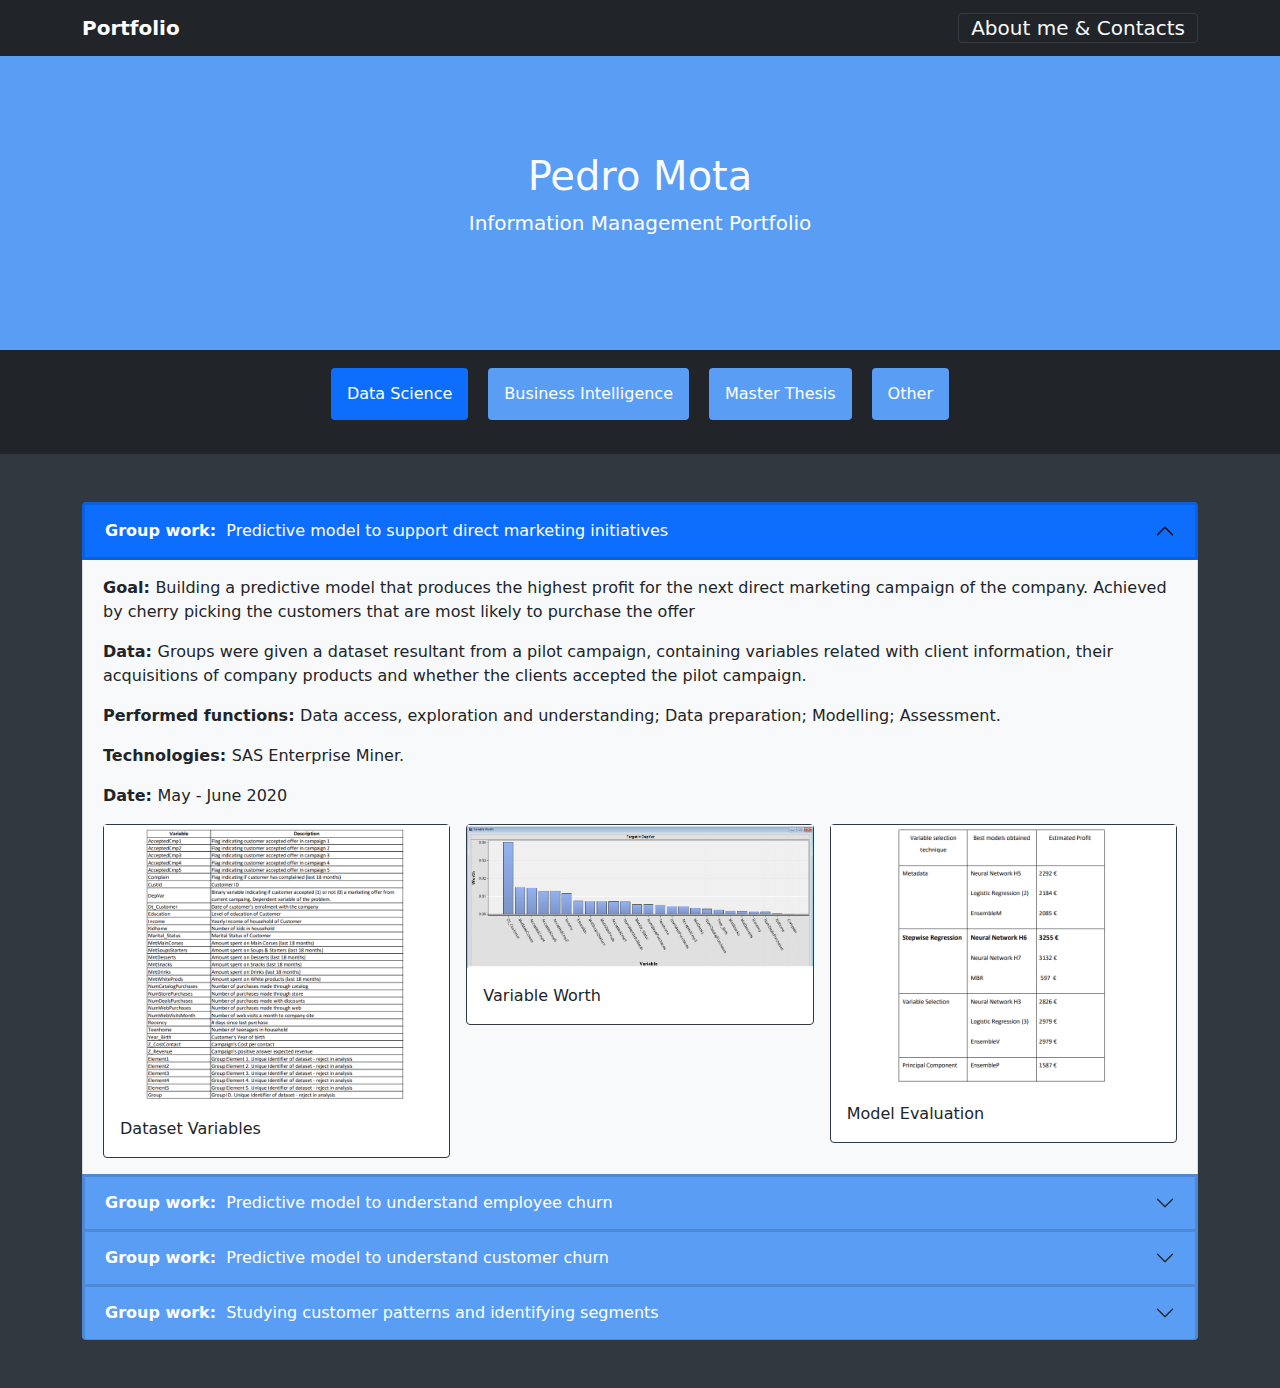
<file: InformationManagement/index.html>
<!DOCTYPE html>
<!-- Template from: https://getbootstrap.com/docs/5.0/examples/album/# -->
<html lang="en"><head><meta http-equiv="Content-Type" content="text/html; charset=UTF-8">
    
    <meta name="viewport" content="width=device-width, initial-scale=1">
    <title>Portfolio</title>
    
    <!--CSS-->
    
<link href="../css/bootstrap.min.css" rel="stylesheet">
<link rel="stylesheet" href="../InformationManagement/css/main.css">

    <!-- Favicons -->
<link href="../logo.ico" rel="icon" type="image/x-icon" />

<meta name="theme-color" content="#7952b3">    
  </head>
  <body>
    
<header>
  <div class="bg-dark collapse" id="navbarHeader" style="">
    <div class="container">
      <div class="row">
        <div class="col-sm-8 col-md-7 py-4">
          <h4 class="text-white">About me</h4>
          <p class="text-white">My name is Pedro Mota, also known as Sprint. I am a master degree graduate in Information Management and a free time 3D Modeler for Minecraft related projects. You can find some of my past works below.</p>
        </div>
        <div class="col-sm-4 offset-md-1 py-4">
          <h4 class="text-white">Contact</h4>
          <ul class="list-unstyled">
            <li><a href="mailto:pedro.a.mota@live.com.pt" class="text-white">Email me</a></li>
          </ul>
        </div>
      </div>
    </div>
  </div>
  <div class="navbar navbar-dark bg-dark ">
    <div class="container">
      <a href="https://sprintpt.github.io/portfolio/" class="navbar-brand d-flex align-items-center">
        <strong>Portfolio</strong>
      </a>
      <button class="navbar-toggler collapsed text-light " type="button" data-bs-toggle="collapse" data-bs-target="#navbarHeader" aria-controls="navbarHeader" aria-expanded="false" aria-label="Toggle navigation">About me & Contacts
          <!-- <span class="navbar-toggler-icon"></span> !-->      
      </button>
    </div>
  </div>
</header>

<main>
 <div class="jumbotron">
  <section class="py-5 text-center container">
    <div class="row py-lg-5">
      <div class="col-lg-6 col-md-8 mx-auto">
        <h1 class=" text-light">Pedro Mota</h1>
        <p class="lead text-white">Information Management Portfolio</p>
      </div>
    </div>
  </section>
</div>
    
<div class="nav bg-dark text-light ">
    <div class="container">
        <ul class="nav justify-content-center">
            <li class="nav-item">
            <p><button class="btn btn-primary my-2 tablinks" onclick="openTab(event, 'DataScience')" id="defaultOpen">Data Science</button></p>
            </li>
            <p><button class="btn btn-primary my-2 tablinks" onclick="openTab(event, 'BusinessIntelligence')">Business Intelligence</button></p>
            <p><button class="btn btn-primary my-2 tablinks" onclick="openTab(event, 'MasterThesis')">Master Thesis</button></p>
            <p><button class="btn btn-primary my-2 tablinks" onclick="openTab(event, 'Other')">Other</button></p>
        </ul>
        <div class="modal fade" id="exampleModal" tabindex="-1" aria-labelledby="exampleModalLabel" aria-hidden="true">
          <div class="modal-dialog modal-xl" id="myModal">
            <div class="modal-body modal-xl">
            <img class="modal-content" id="img01">
            </div>
            </div>
</div>
    </div>
</div>
  <div class="album py-5">
    <div class="container">
        
    <!-- DataScience -->
     <div id="DataScience" class="tabcontent" >
        
        <div class="accordion" id="accordionDS">
  <div class="accordion-item">
    <h2 class="accordion-header" id="DSheadingOne">
      <button class="accordion-button" type="button" data-bs-toggle="collapse" data-bs-target="#collapseOne" aria-expanded="true" aria-controls="collapseOne">
        <Strong>Group work:</Strong>&nbsp Predictive model to support direct marketing initiatives
      </button>
    </h2>
    <div id="collapseOne" class="accordion-collapse collapse show bg-light" aria-labelledby="headingOne" data-bs-parent="#accordionDS">
      <div class="accordion-body">
        <p><Strong>Goal: </Strong>Building a predictive model that produces the highest profit for the next direct marketing campaign of the company. Achieved by cherry picking the customers that are most likely to purchase the offer</p>
        <p><Strong>Data: </Strong>Groups were given a dataset resultant from a pilot campaign, containing variables related with client information, their acquisitions of company products and whether the clients accepted the pilot campaign.</p>
        <p><Strong>Performed functions: </Strong>Data access, exploration and understanding; Data preparation; Modelling; Assessment.</p>
        <p><Strong>Technologies: </Strong>SAS Enterprise Miner.</p>
        <p><Strong>Date: </Strong>May - June 2020</p>
        <div class="row row-cols-1 row-cols-sm-2 row-cols-md-3 g-3 ">
        <div class="col">
          <div class="card">
            <img class="myImages" id="myImg" data-bs-toggle="modal" data-bs-target="#exampleModal" src="../InformationManagement/images/DataScience/SAS_Variables.png" width="100%">
            <div class="card-body">
              <p class="card-text">Dataset Variables</p>
            </div>
          </div>
        </div>
        <div class="col">
          <div class="card">
            <img class="myImages" id="myImg" data-bs-toggle="modal" data-bs-target="#exampleModal" src="../InformationManagement/images/DataScience/SAS_VarWorth.png" width="100%">
            <div class="card-body">
              <p class="card-text">Variable Worth</p>
            </div>
          </div>
        </div>
        <div class="col">
          <div class="card">
            <img class="myImages" id="myImg" data-bs-toggle="modal" data-bs-target="#exampleModal" src="../InformationManagement/images/DataScience/SAS_Models.png" width="100%">
            <div class="card-body">
              <p class="card-text">Model Evaluation</p>
            </div>
          </div>
        </div>
      </div>
    </div>
  </div>
    </div>
  <div class="accordion-item">
    <h2 class="accordion-header" id="DSheadingTwo">
      <button class="accordion-button collapsed" type="button" data-bs-toggle="collapse" data-bs-target="#collapseTwo" aria-expanded="false" aria-controls="collapseTwo">
        <Strong>Group work:</Strong>&nbsp Predictive model to understand employee churn
      </button>
    </h2>
    <div id="collapseTwo" class="accordion-collapse collapse bg-light" aria-labelledby="headingTwo" data-bs-parent="#accordionDS">
      <div class="accordion-body">
          <p><Strong>Goal: </Strong>Building a predictive model that answers the question “What people are more likely to quit their position at the company?” using the data accessible from the employee dataset provided.</p>
        <p><Strong>Data: </Strong>Groups were given a dataset containing employee information and their churn risk as “low”, “medium” or “high”.</p>
        <p><Strong>Performed functions: </Strong>Data access, exploration and understanding; Data preparation; Modelling; Assessment.</p>
        <p><Strong>Technologies: </Strong>Python, Jupyter Notebooks, NumPy, pandas, ML Algorithms.</p>
        <p><Strong>Date: </Strong>February - May 2020</p>
        <div class="row row-cols-1 row-cols-sm-2 row-cols-md-3 g-3 ">
        <div class="col">
        <div class="card">
            <img class="myImages" id="myImg" data-bs-toggle="modal" data-bs-target="#exampleModal" src="../InformationManagement/images/DataScience/MPDM_Variables.png" width="100%">
            <div class="card-body">
              <p class="card-text">Dataset Variables</p>
            </div>
          </div>
        </div>
        <div class="col">
          <div class="card">
            <img class="myImages" id="myImg" data-bs-toggle="modal" data-bs-target="#exampleModal" src="../InformationManagement/images/DataScience/MPDM_VarWorth.png" width="100%">
            <div class="card-body">
              <p class="card-text">Variable Worth</p>
            </div>
          </div>
        </div>
        <div class="col">
          <div class="card">
            <img class="myImages" id="myImg" data-bs-toggle="modal" data-bs-target="#exampleModal" src="../InformationManagement/images/DataScience/MPDM_Models.png" width="100%">
            <div class="card-body">
              <p class="card-text">Model Evaluation - Best scores obtained with Random Forest (RF)</p>
            </div>
          </div>
        </div>
        </div>
      </div>
    </div>
  </div>
  <div class="accordion-item">
    <h2 class="accordion-header" id="headingThree">
      <button class="accordion-button collapsed" type="button" data-bs-toggle="collapse" data-bs-target="#collapseThree" aria-expanded="false" aria-controls="collapseThree">
        <Strong>Group work:</Strong> &nbsp Predictive model to understand customer churn
      </button>
    </h2>
    <div id="collapseThree" class="accordion-collapse collapse bg-light" aria-labelledby="headingThree" data-bs-parent="#accordionDS">
      <div class="accordion-body">
        <p><Strong>Goals: </Strong>Building a predictive model to determine which clients are at risk to churn. Building a business case around possible actions to help mitigate the customer churn increase.</p>
        <p><Strong>Data: </Strong>Groups were given a dataset containing customer and service information, plus whether the client churned or not.</p>
        <p><Strong>Performed functions: </Strong>Data access, exploration and understanding; Data preparation; Modelling; Assessment; Business case definition.</p>
        <p><Strong>Technologies: </Strong>Python, Spyder, NumPy, pandas, ML Algorithms.</p>
        <p><Strong>Date: </Strong>October 2019 - January 2020</p>
        <div class="row row-cols-1 row-cols-sm-2 row-cols-md-3 g-3 ">
        <div class="col">
        <div class="card">
            <img class="myImages" id="myImg" data-bs-toggle="modal" data-bs-target="#exampleModal" src="../InformationManagement/images/DataScience/DSFM_Variables.png" width="100%">
            <div class="card-body">
              <p class="card-text">Dataset Variables</p>
            </div>
          </div>
        </div>
        <div class="col">
          <div class="card">
            <img class="myImages" id="myImg" data-bs-toggle="modal" data-bs-target="#exampleModal" src="../InformationManagement/images/DataScience/DSFM_Model.png" width="100%">
            <div class="card-body">
              <p class="card-text">Predictive Model</p>
            </div>
          </div>
        </div>
        <div class="col">
          <div class="card">
            <img class="myImages" id="myImg" data-bs-toggle="modal" data-bs-target="#exampleModal" src="../InformationManagement/images/DataScience/DSFM_BusinessCase.png" width="100%">
            <div class="card-body">
              <p class="card-text">Business Case</p>
            </div>
          </div>
        </div>
            
        </div>
      </div>
    </div>
  </div>
    <div class="accordion-item">
    <h2 class="accordion-header" id="headingFour">
      <button class="accordion-button collapsed" type="button" data-bs-toggle="collapse" data-bs-target="#collapseFour" aria-expanded="false" aria-controls="collapseFour">
        <Strong>Group work: </Strong> &nbsp Studying customer patterns and identifying segments
      </button>
    </h2>
    <div id="collapseFour" class="accordion-collapse collapse bg-light" aria-labelledby="headingFour" data-bs-parent="#accordionDS">
      <div class="accordion-body">
        <p><Strong>Goal: </Strong>Finding potential interesting customer patterns that could provide meaningful insights about the customers and their buying habits</p>
        <p><Strong>Data: </Strong>Groups were given a dataset containing variables related with client information and their acquisitions of company products.</p>
        <p><Strong>Performed functions: </Strong>Data access, exploration and understanding; Data Clustering; Business case definition.</p>
        <p><Strong>Technologies: </Strong>Python, Jupyter Notebooks, NumPy, pandas, SOM.</p>
        <p><Strong>Date: </Strong>October 2019 - January 2020</p>
        <div class="row row-cols-1 row-cols-sm-2 row-cols-md-3 g-3 ">
                <div class="col">
        <div class="card">
            <img class="myImages" id="myImg" data-bs-toggle="modal" data-bs-target="#exampleModal" src="../InformationManagement/images/DataScience/MDDM_Variables.png" width="100%">
            <div class="card-body">
              <p class="card-text">Dataset Variables</p>
            </div>
          </div>
        </div>
        <div class="col">
          <div class="card">
            <img class="myImages" id="myImg" data-bs-toggle="modal" data-bs-target="#exampleModal" src="../InformationManagement/images/DataScience/MDDM_KMeansSOM.png" width="100%">
            <div class="card-body">
              <p class="card-text">KMeans and SOM Clusters</p>
            </div>
          </div>
        </div>
        <div class="col">
          <div class="card">
            <img class="myImages" id="myImg" data-bs-toggle="modal" data-bs-target="#exampleModal" src="../InformationManagement/images/DataScience/MDDM_Campaigns.png" width="100%">
            <div class="card-body">
              <p class="card-text">Marketing Campaigns</p>
            </div>
          </div>
        </div>
        </div>
      </div>
    </div>
  </div>
</div>
         </div>
        
    <!-- BusinessIntelligence -->
    <div id="BusinessIntelligence" class="tabcontent">
    <div class="accordion" id="accordionBI">
  <div class="accordion-item">
    <h2 class="accordion-header" id="BIheadingOne">
      <button class="accordion-button" type="button" data-bs-toggle="collapse" data-bs-target="#BIcollapseOne" aria-expanded="true" aria-controls="BIcollapseOne">
        <Strong>Group work:</Strong>&nbsp Building an Analysis and Reporting BI solution.
      </button>
    </h2>
    <div id="BIcollapseOne" class="accordion-collapse collapse show bg-light" aria-labelledby="BIheadingOne" data-bs-parent="#accordionBI">
      <div class="accordion-body">
        <p><Strong>Goal: </Strong>Implementing an OLAP cube and developing a varied set of reports, dashboards and dynamic analyses on top of both the cube and the data warehouse.</p>
        <p><Strong>Data: </Strong>Groups were provided with a Data Warehouse containing data from a fictional company. This data consisted in company products, employees, customer and sales information.</p>
        <p><Strong>Performed functions: </Strong>SSAS OLAP cube building; KPI and metric definition and implementation; SSRS report building; PowerBI dashboard building.</p>
        <p><Strong>Technologies: </Strong>SQL, SQL Server, SSMS, SSAS, SSRS, Power BI.</p>
        <p><Strong>Date: </Strong>February - June 2020</p>
        <div class="row row-cols-1 row-cols-sm-2 row-cols-md-3 g-3 ">
        <div class="col">
          <div class="card">
            <img class="myImages" id="myImg" data-bs-toggle="modal" data-bs-target="#exampleModal" src="../InformationManagement/images/BI/BI2_Cube.png" width="100%">
            <div class="card-body">
              <p class="card-text">OLAP Cube</p>
            </div>
          </div>
        </div>
        <div class="col">
          <div class="card">
            <img class="myImages" id="myImg" data-bs-toggle="modal" data-bs-target="#exampleModal" src="../InformationManagement/images/BI/BI2_SSRS.png" width="100%">
            <div class="card-body">
              <p class="card-text">Total Sales per Month SSRS Report</p>
            </div>
          </div>
        </div>
        <div class="col">
          <div class="card">
            <img class="myImages" id="myImg" data-bs-toggle="modal" data-bs-target="#exampleModal" src="../InformationManagement/images/BI/BI2_PowerBI.png" width="100%">
            <div class="card-body">
              <p class="card-text">Manufacturing Cost Analysis PowerBI Dashboard</p>
            </div>
          </div>
        </div>
      </div>
    </div>
  </div>
    </div>
  <div class="accordion-item">
    <h2 class="accordion-header" id="BIheadingTwo">
      <button class="accordion-button collapsed" type="button" data-bs-toggle="collapse" data-bs-target="#BIcollapseTwo" aria-expanded="false" aria-controls="BIcollapseTwo">
        <Strong>Group work:</Strong>&nbsp Building a Data Warehouse solution.
      </button>
    </h2>
    <div id="BIcollapseTwo" class="accordion-collapse collapse bg-light" aria-labelledby="BIheadingTwo" data-bs-parent="#accordionBI">
      <div class="accordion-body">
          <p><Strong>Goal: </Strong>Design, implementation and explanation of a fully-working Data Warehouse solution.</p>
        <p><Strong>Data: </Strong>Groups were given a relational database and flat files, containing data from a fictional company. This data consisted in company products, employees, customer and sales information.</p>
        <p><Strong>Performed functions: </Strong>Data access, exploration and understanding; Dimensional model design; Staging Area; ETL processes.</p>
        <p><Strong>Technologies: </Strong>SQL, SQL Server, SSMS, SSIS.</p>
        <p><Strong>Date: </Strong>October 2019 - January 2020</p>
        <div class="row row-cols-1 row-cols-sm-2 row-cols-md-3 g-3 ">
        <div class="col">
        <div class="card">
            <img class="myImages" id="myImg" data-bs-toggle="modal" data-bs-target="#exampleModal" src="../InformationManagement/images/BI/BI_Database.png" width="100%">
            <div class="card-body">
              <p class="card-text">Database</p>
            </div>
          </div>
        </div>
        <div class="col">
          <div class="card">
            <img class="myImages" id="myImg" data-bs-toggle="modal" data-bs-target="#exampleModal" src="../InformationManagement/images/BI/BI_DW.png" width="100%">
            <div class="card-body">
              <p class="card-text">Data Warehouse</p>
            </div>
          </div>
        </div>
        </div>
      </div>
    </div>
  </div>
</div>     
        </div>  
        
    <!-- MasterThesis -->
    <div id="MasterThesis" class="tabcontent">
        <div class="accordion-body bg-light">
            <p><Strong>Title: </Strong>Assessing COVID-19 impact on user opinion towards videogames</p>
            <p><Strong>Subtitle: </Strong>Sentiment analysis and structural break detection on steam data</p>
            <p><Strong>Goal: </Strong>Detect whether the emotions inflicted by the pandemic and the role played by video games on entertaining individuals, changed the sentiment displayed in user reviews.</p>
            <p><Strong>Method: </Strong> User review data was collected from <a href="https://store.steampowered.com/">Steam</a>  and processed. Sentiment polarity values were extracted from english written reviews using a set of different algorithms and analysed in a timeline. Last step consisted on testing for the existence of structural breaks in the time series. </p>
            <p><Strong>Technologies: </Strong>Python, Jupyter Notebooks, R Studio.</p>
            <p><Strong>Date: </Strong>October 2020 - November 2021</p>
            <p><a href="https://run.unl.pt/handle/10362/134292">Find my master thesis here!</a></p>
        <!--    
        <div class="row row-cols-1 row-cols-sm-2 row-cols-md-3 g-3 ">
        <div class="col">
          <div class="card">
            <img class="myImages" id="myImg" data-bs-toggle="modal" data-bs-target="#exampleModal" src="../InformationManagement/images/MasterThesis/SteamReview.png" width="100%">
            <div class="card-body">
              <p class="card-text">Steam Review Example</p>
            </div>
          </div>
        </div>
        <div class="col">
          <div class="card">
            <img class="myImages" id="myImg" data-bs-toggle="modal" data-bs-target="#exampleModal" src="../InformationManagement/images/MasterThesis/Top20Monthly.png" width="100%">
            <div class="card-body">
              <p class="card-text">Top 20 MMOS total reviews per month (2018-2020) </p>
            </div>
          </div>
        </div>
        <div class="col">
          <div class="card">
            <img class="myImages" id="myImg" data-bs-toggle="modal" data-bs-target="#exampleModal" src="../InformationManagement/images/MasterThesis/Top20Distribution.png" width="100%">
            <div class="card-body">
              <p class="card-text">Top 20 MMOS review distribution and sentiment polarity per month (2018-2020)</p>
            </div>
          </div>
        </div>
        <div class="col">
          <div class="card">
            <img class="myImages" id="myImg" data-bs-toggle="modal" data-bs-target="#exampleModal" src="../InformationManagement/images/MasterThesis/PlayersMonthly.png" width="100%">
            <div class="card-body">
              <p class="card-text">Top 20 MMOS total amount of players per month (2018-2020)</p>
            </div>
          </div>
        </div>
        <div class="col">
          <div class="card">
            <img class="myImages" id="myImg" data-bs-toggle="modal" data-bs-target="#exampleModal" src="../InformationManagement/images/MasterThesis/TwitchMonthly.png" width="100%">
            <div class="card-body">
              <p class="card-text">Top 20 MMOS total amount of Twitch viewers per month (2018-2020)</p>
            </div>
          </div>
        </div>
      </div>
 -->
      </div>
    </div>
    
    </div>
    </div>
    
    <button onclick="topFunction()" class= "btn" id="myBtn" title="Go to top">Top</button>
</main>

<!-- 
<footer class="text-muted py-5">
  <div class="container">
    <p class="float-end mb-1">
      <a href="https://getbootstrap.com/docs/5.0/examples/album/#">Back to top</a>
    </p>
    <p class="mb-1">Album example is © Bootstrap, but please download and customize it for yourself!</p>
  </div>
</footer>

-->

    <script src="../js/bootstrap.bundle.min.js"></script>
    <script src="../InformationManagement/js/app.js"></script>

  
  

</body></html>
</file>
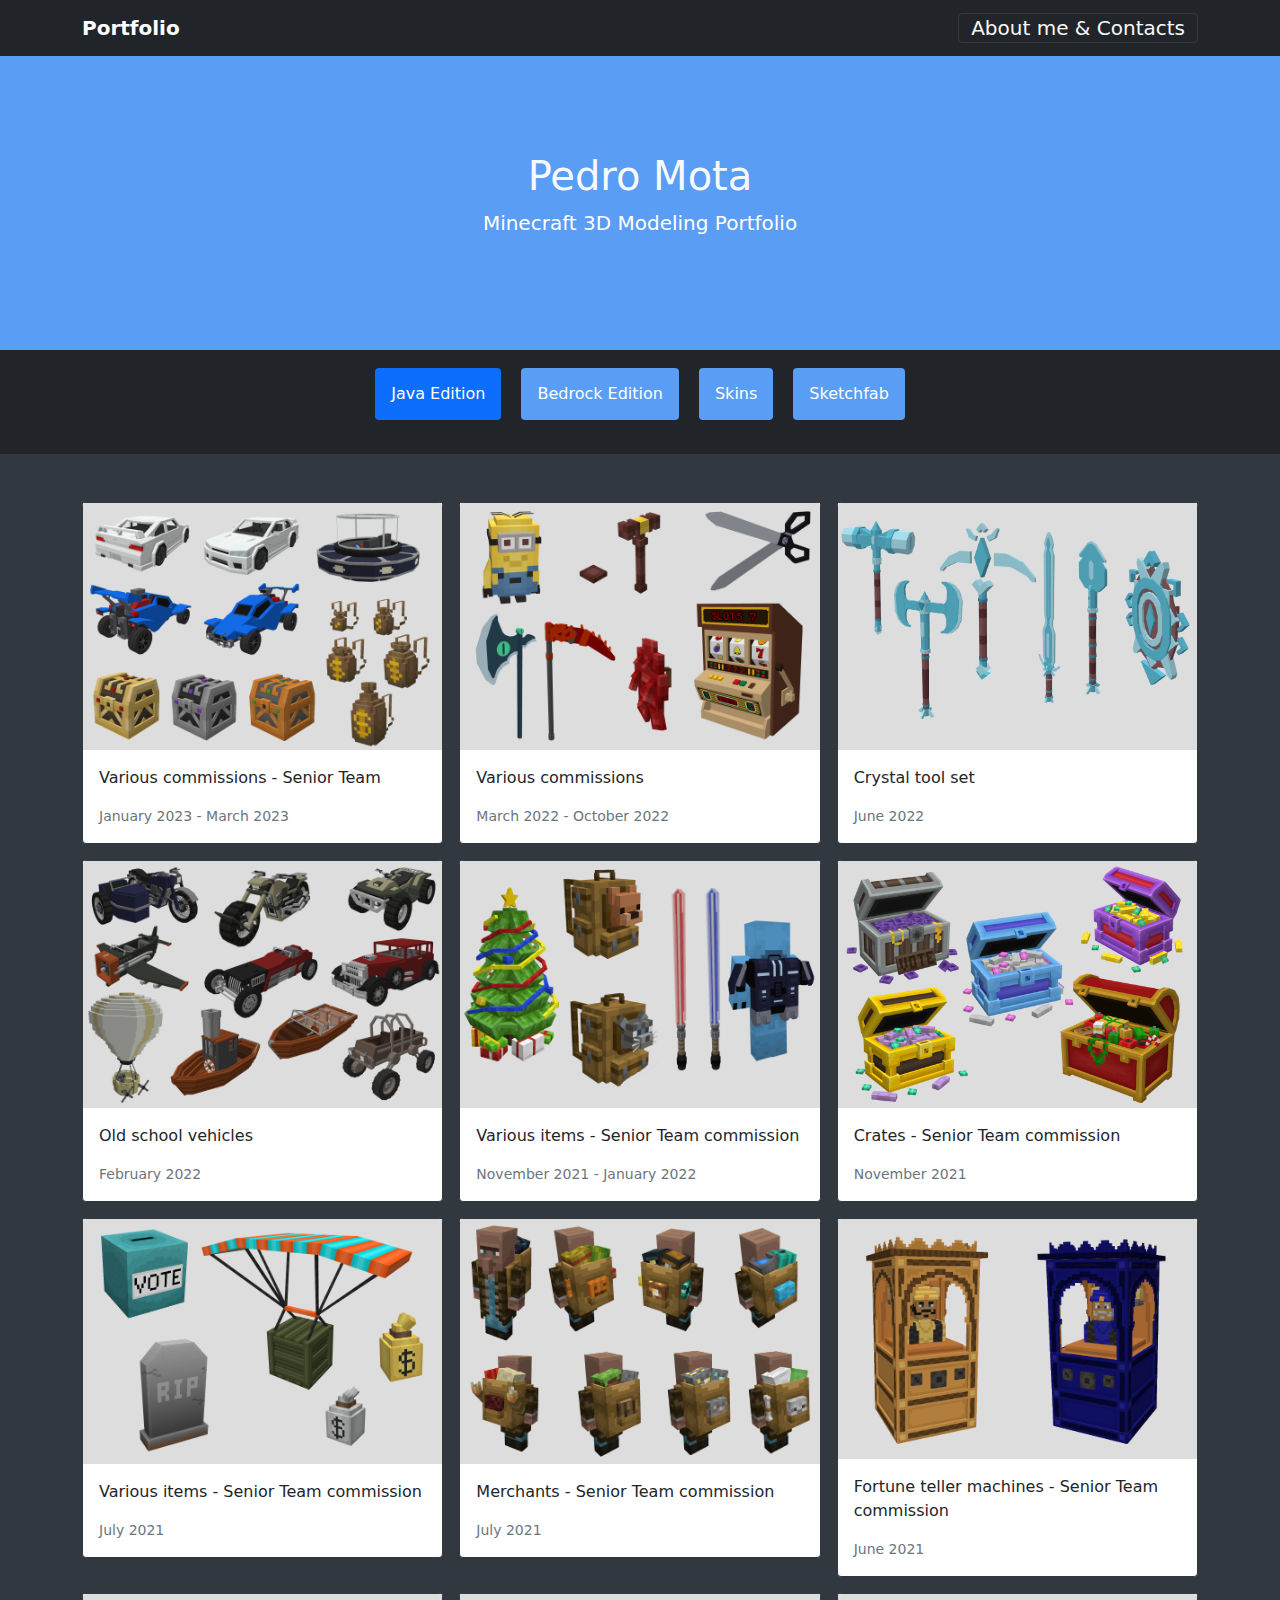
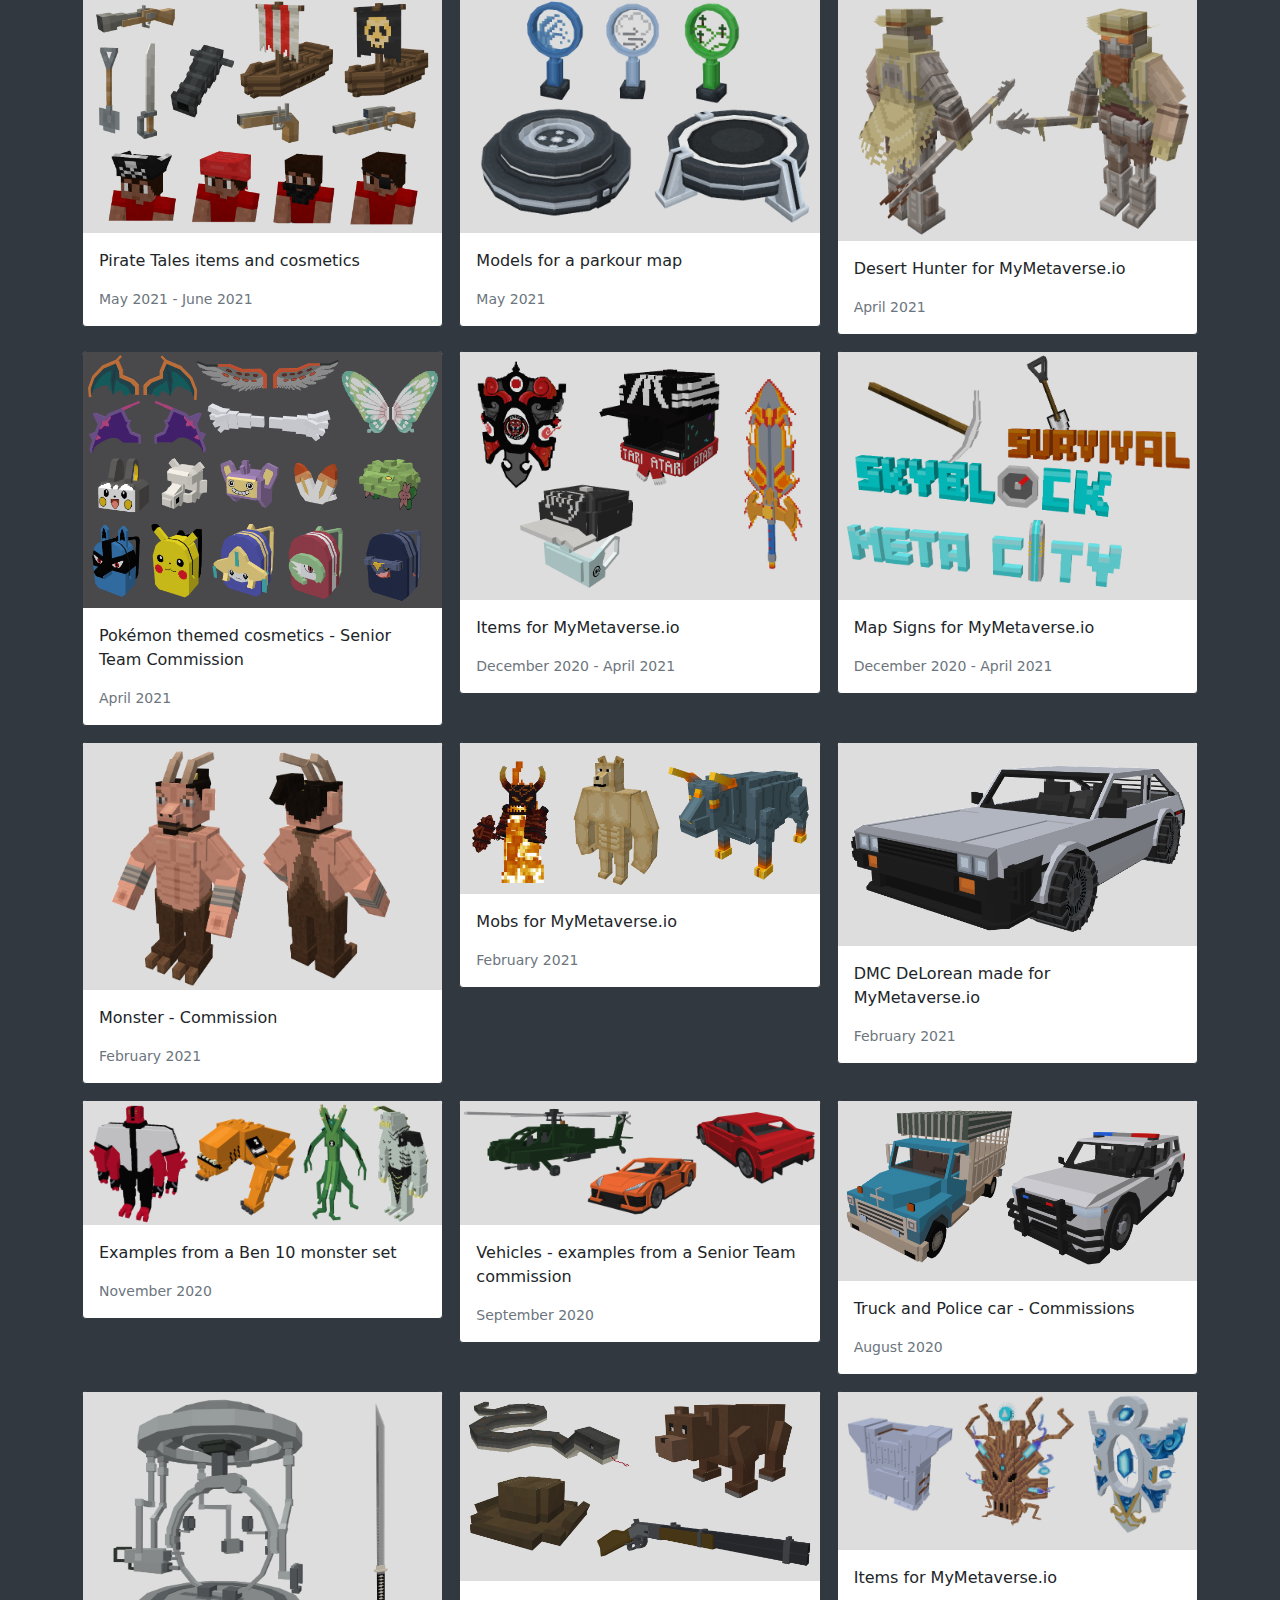
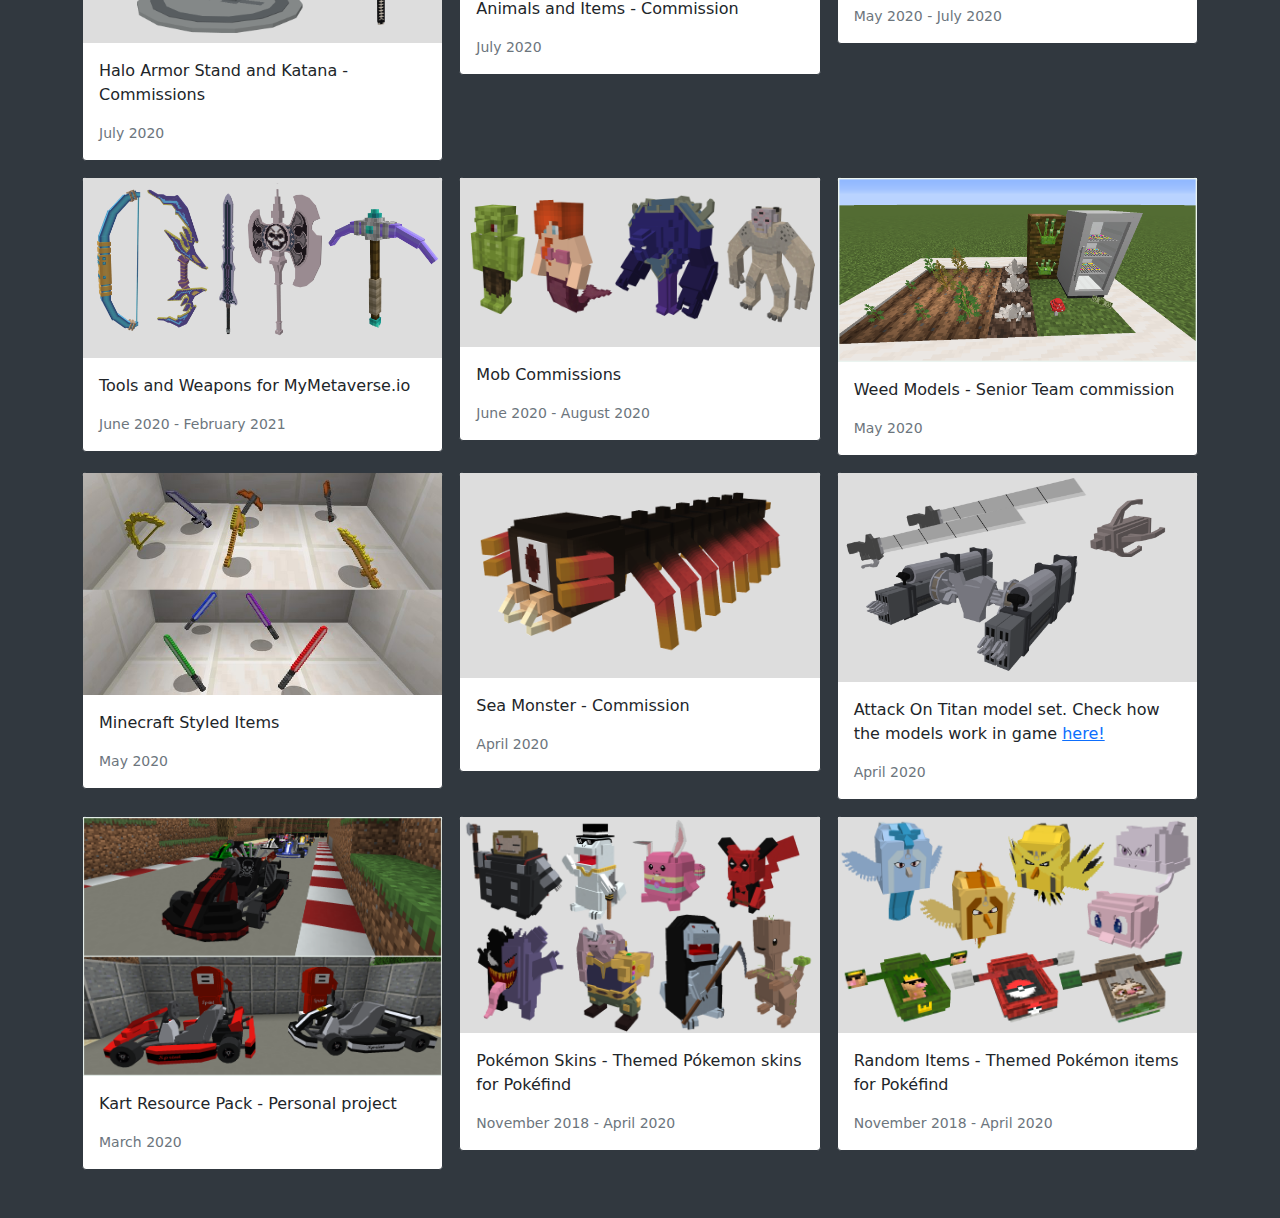
<file: minecraft/index.html>
<!DOCTYPE html>
<!-- Template from: https://getbootstrap.com/docs/5.0/examples/album/# -->
<html lang="en"><head><meta http-equiv="Content-Type" content="text/html; charset=UTF-8">
    
    <meta name="viewport" content="width=device-width, initial-scale=1">
    <title>Sprint - Portfolio</title>
    
    <!--CSS-->
    
<link href="../css/bootstrap.min.css" rel="stylesheet">
<link rel="stylesheet" href="../minecraft/css/main.css">

    <!-- Favicons -->
<link href="../logo.ico" rel="icon" type="image/x-icon" />

<meta name="theme-color" content="#7952b3">    
  </head>
  <body>
    
<header>
  <div class="bg-dark collapse" id="navbarHeader" style="">
    <div class="container">
      <div class="row">
        <div class="col-sm-8 col-md-7 py-4">
          <h4 class="text-white">About me</h4>
          <p class="text-white">My name is Pedro Mota, also known as Sprint. I am a master degree student and part time 3D Modeler for Minecraft related projects. You can find some of my past works below. Feel free to reach out to me for questions related with my models or model requests!</p>
            <p class="text-white"><strong>Info: </strong>Apart from most of the models published on my Sketchfab or the kart pack, I will not redistribute or resell the models in my portfolio.</p>
        </div>
        <div class="col-sm-4 offset-md-1 py-4">
          <h4 class="text-white">Contact</h4>
          <ul class="list-unstyled">
            <li><a href="https://sketchfab.com/Sprintpt" class="text-white">Follow me on Sketchfab</a></li>
            <li><a href="https://www.mc-market.org/threads/574717/" class="text-white">Reply in my MC-Market Thread</a></li>
            <li><a href="mailto:pedro.a.mota@live.com.pt" class="text-white">Email me</a></li>
          </ul>
        </div>
      </div>
    </div>
  </div>
  <div class="navbar navbar-dark bg-dark ">
    <div class="container">
      <a href="https://sprintpt.github.io/portfolio/" class="navbar-brand d-flex align-items-center">
        <strong>Portfolio</strong>
      </a>
      <button class="navbar-toggler collapsed text-light " type="button" data-bs-toggle="collapse" data-bs-target="#navbarHeader" aria-controls="navbarHeader" aria-expanded="false" aria-label="Toggle navigation">About me & Contacts
          <!-- <span class="navbar-toggler-icon"></span> !-->      
      </button>
    </div>
  </div>
</header>

<main>
 <div class="jumbotron">
  <section class="py-5 text-center container">
    <div class="row py-lg-5">
      <div class="col-lg-6 col-md-8 mx-auto">
        <h1 class=" text-light">Pedro Mota</h1>
        <p class="lead text-white">Minecraft 3D Modeling Portfolio</p>
      </div>
    </div>
  </section>
</div>
    
<div class="nav bg-dark text-light ">
    <div class="container">
        <ul class="nav justify-content-center">
            <li class="nav-item">
            <p><button class="btn btn-primary my-2 tablinks" onclick="openTab(event, 'JavaMC')" id="defaultOpen">Java Edition</button></p>
            </li>
            <p><button class="btn btn-primary my-2 tablinks" onclick="openTab(event, 'BedrockMC')"> Bedrock Edition</button></p>
            <p><button class="btn btn-primary my-2 tablinks" onclick="openTab(event, 'Skins')">Skins</button></p>
            <p><button class="btn btn-primary my-2 tablinks" onclick="openTab(event, 'Sketchfab')">Sketchfab</button></p>
        </ul>
        <div class="modal fade" id="exampleModal" tabindex="-1" aria-labelledby="exampleModalLabel" aria-hidden="true">
          <div class="modal-dialog modal-xl vertical-center" id="myModal">
            <div class="modal-body modal-xl">
            <img class="modal-content" id="img01">
            </div>
            </div>
</div>
    </div>
</div>
  <div class="album py-5">
    <div class="container">
        
    <!-- JAVA -->
     <div id="JavaMC" class="tabcontent" >
        
      <div class="row row-cols-1 row-cols-sm-2 row-cols-md-3 g-3 ">
          <div class="col">
          <div class="card">
            <img class="myImages" id="myImg" data-bs-toggle="modal" data-bs-target="#exampleModal" src="images/java/mix_2023_1.png" width="100%">
            <div class="card-body">
              <p class="card-text">Various commissions - Senior Team</p>
              <div class="d-flex justify-content-between align-items-center">
                <small class="text-muted">January 2023 - March 2023</small>
              </div>
            </div>
          </div>
          </div>
          <div class="col">
          <div class="card">
            <img class="myImages" id="myImg" data-bs-toggle="modal" data-bs-target="#exampleModal" src="images/java/mix_2022.png" width="100%">
            <div class="card-body">
              <p class="card-text">Various commissions</p>
              <div class="d-flex justify-content-between align-items-center">
                <small class="text-muted">March 2022 - October 2022</small>
              </div>
            </div>
          </div>
          </div>
          <div class="col">
          <div class="card">
            <img class="myImages" id="myImg" data-bs-toggle="modal" data-bs-target="#exampleModal" src="images/java/tools_mikirae.png" width="100%">
            <div class="card-body">
              <p class="card-text">Crystal tool set</p>
              <div class="d-flex justify-content-between align-items-center">
                <small class="text-muted">June 2022</small>
              </div>
            </div>
          </div>
        </div>
         <div class="col">
          <div class="card">
            <img class="myImages" id="myImg" data-bs-toggle="modal" data-bs-target="#exampleModal" src="images/java/vehicles_enfys.png" width="100%">
            <div class="card-body">
              <p class="card-text">Old school vehicles</p>
              <div class="d-flex justify-content-between align-items-center">
                <small class="text-muted">February 2022</small>
              </div>
            </div>
          </div>
        </div>
          <div class="col">
          <div class="card">
            <img class="myImages" id="myImg" data-bs-toggle="modal" data-bs-target="#exampleModal" src="images/java/items_blazingtide.png" width="100%">
            <div class="card-body">
              <p class="card-text">Various items - Senior Team commission</p>
              <div class="d-flex justify-content-between align-items-center">
                <small class="text-muted">November 2021 - January 2022</small>
              </div>
            </div>
          </div>
          </div>
          <div class="col">
          <div class="card">
            <img class="myImages" id="myImg" data-bs-toggle="modal" data-bs-target="#exampleModal" src="images/java/crates.png" width="100%">
            <div class="card-body">
              <p class="card-text">Crates - Senior Team commission</p>
              <div class="d-flex justify-content-between align-items-center">
                <small class="text-muted">November 2021</small>
              </div>
            </div>
          </div>
        </div>
         <div class="col">
          <div class="card">
            <img class="myImages" id="myImg" data-bs-toggle="modal" data-bs-target="#exampleModal" src="images/java/items_sn3ak.png" width="100%">
            <div class="card-body">
              <p class="card-text">Various items - Senior Team commission</p>
              <div class="d-flex justify-content-between align-items-center">
                <small class="text-muted">July 2021</small>
              </div>
            </div>
          </div>
        </div>
         <div class="col">
          <div class="card">
            <img class="myImages" id="myImg" data-bs-toggle="modal" data-bs-target="#exampleModal" src="../minecraft/images/java/merchant_daniktheboss.png" width="100%">
            <div class="card-body">
              <p class="card-text">Merchants - Senior Team commission</p>
              <div class="d-flex justify-content-between align-items-center">
                <small class="text-muted">July 2021</small>
              </div>
            </div>
          </div>
        </div>
        <div class="col">
          <div class="card">
            <img class="myImages" id="myImg" data-bs-toggle="modal" data-bs-target="#exampleModal" src="../minecraft/images/java/fortune_teller.png" width="100%">
            <div class="card-body">
              <p class="card-text">Fortune teller machines - Senior Team commission</p>
              <div class="d-flex justify-content-between align-items-center">
                <small class="text-muted">June 2021</small>
              </div>
            </div>
          </div>
        </div>
        <div class="col">
          <div class="card">
            <img class="myImages" id="myImg" data-bs-toggle="modal" data-bs-target="#exampleModal" src="../minecraft/images/java/pirate_tales.png" width="100%">
            <div class="card-body">
              <p class="card-text">Pirate Tales items and cosmetics</p>
              <div class="d-flex justify-content-between align-items-center">
                <small class="text-muted">May 2021 - June 2021</small>
              </div>
            </div>
          </div>
        </div>
          <div class="col">
          <div class="card">
            <img class="myImages" id="myImg" data-bs-toggle="modal" data-bs-target="#exampleModal" src="../minecraft/images/java/parkour_lew.png" width="100%">
            <div class="card-body">
              <p class="card-text">Models for a parkour map</p>
              <div class="d-flex justify-content-between align-items-center">
                <small class="text-muted">May 2021</small>
              </div>
            </div>
          </div>
        </div>

        <div class="col">
          <div class="card">
            <img class="myImages" id="myImg" data-bs-toggle="modal" data-bs-target="#exampleModal" src="../minecraft/images/java/desert_hunter.png" width="100%">
            <div class="card-body">
              <p class="card-text">Desert Hunter for MyMetaverse.io</p>
              <div class="d-flex justify-content-between align-items-center">
                <small class="text-muted">April 2021</small>
              </div>
            </div>
          </div>
        </div> 
        <div class="col">
          <div class="card">
            <img class="myImages" id="myImg" data-bs-toggle="modal" data-bs-target="#exampleModal" src="../minecraft/images/java/pokemon_cosmetics.png" width="100%">
            <div class="card-body">
              <p class="card-text">Pokémon themed cosmetics - Senior Team Commission</p>
              <div class="d-flex justify-content-between align-items-center">
                <small class="text-muted">April 2021</small>
              </div>
            </div>
          </div>
        </div>
        <div class="col">
          <div class="card">
            <img class="myImages" id="myImg" data-bs-toggle="modal" data-bs-target="#exampleModal" src="../minecraft/images/java/items2_mymeta.png" width="100%">
            <div class="card-body">
              <p class="card-text">Items for MyMetaverse.io</p>
              <div class="d-flex justify-content-between align-items-center">
                <small class="text-muted">December 2020 - April 2021</small>
              </div>
            </div>
          </div>
        </div> 
        <div class="col">
          <div class="card">
            <img class="myImages" id="myImg" data-bs-toggle="modal" data-bs-target="#exampleModal" src="../minecraft/images/java/signs_mymeta.png" width="100%">
            <div class="card-body">
              <p class="card-text">Map Signs for MyMetaverse.io</p>
              <div class="d-flex justify-content-between align-items-center">
                <small class="text-muted">December 2020 - April 2021</small>
              </div>
            </div>
          </div>
        </div> 
        <div class="col">
          <div class="card">
            <img class="myImages" id="myImg" data-bs-toggle="modal" data-bs-target="#exampleModal" src="../minecraft/images/java/monster.png" width="100%">
            <div class="card-body">
              <p class="card-text">Monster - Commission</p>
              <div class="d-flex justify-content-between align-items-center">
                <small class="text-muted">February 2021</small>
              </div>
            </div>
          </div>
        </div>
        <div class="col">
          <div class="card">
            <img class="myImages" id="myImg" data-bs-toggle="modal" data-bs-target="#exampleModal" src="../minecraft/images/java/mobs_mymeta.png" width="100%">
            <div class="card-body">
              <p class="card-text">Mobs for MyMetaverse.io</p>
              <div class="d-flex justify-content-between align-items-center">
                <small class="text-muted">February 2021</small>
              </div>
            </div>
          </div>
        </div>
        <div class="col">
          <div class="card">
            <img class="myImages" id="myImg" data-bs-toggle="modal" data-bs-target="#exampleModal" src="../minecraft/images/java/delorean.png" width="100%">
            <div class="card-body">
              <p class="card-text">DMC DeLorean made for MyMetaverse.io</p>
              <div class="d-flex justify-content-between align-items-center">
                <small class="text-muted">February 2021</small>
              </div>
            </div>
          </div>
        </div>
        <div class="col">
          <div class="card">
            <img class="myImages" id="myImg" data-bs-toggle="modal" data-bs-target="#exampleModal" src="../minecraft/images/java/ben10.png" width="100%">
            <div class="card-body">
              <p class="card-text">Examples from a Ben 10 monster set</p>
              <div class="d-flex justify-content-between align-items-center">
                <small class="text-muted">November 2020</small>
              </div>
            </div>
          </div>
        </div>
        <div class="col">
          <div class="card">
            <img class="myImages" id="myImg" data-bs-toggle="modal" data-bs-target="#exampleModal" src="../minecraft/images/java/vehiclesST.png" width="100%">
            <div class="card-body">
              <p class="card-text">Vehicles - examples from a Senior Team commission</p>
              <div class="d-flex justify-content-between align-items-center">
                <small class="text-muted">September 2020</small>
              </div>
            </div>
          </div>
        </div>
        <div class="col">
          <div class="card">
            <img class="myImages" id="myImg" data-bs-toggle="modal" data-bs-target="#exampleModal" src="../minecraft/images/java/police_car_and_truck.png" width="100%">
            <div class="card-body">
              <p class="card-text">Truck and Police car - Commissions</p>
              <div class="d-flex justify-content-between align-items-center">
                <small class="text-muted">August 2020</small>
              </div>
            </div>
          </div>
        </div>
        <div class="col">
          <div class="card">
            <img class="myImages" id="myImg" data-bs-toggle="modal" data-bs-target="#exampleModal" src="../minecraft/images/java/halo_stand_katana.png" width="100%">
            <div class="card-body">
              <p class="card-text">Halo Armor Stand and Katana - Commissions</p>
              <div class="d-flex justify-content-between align-items-center">
                <small class="text-muted">July 2020</small>
              </div>
            </div>
          </div>
        </div>
        <div class="col">
          <div class="card">
            <img class="myImages" id="myImg" data-bs-toggle="modal" data-bs-target="#exampleModal" src="../minecraft/images/java/animals_items.png" width="100%">
            <div class="card-body">
              <p class="card-text">Animals and Items - Commission</p>
              <div class="d-flex justify-content-between align-items-center">
                <small class="text-muted">July 2020</small>
              </div>
            </div>
          </div>
        </div>
        <div class="col">
          <div class="card">
            <img class="myImages" id="myImg" data-bs-toggle="modal" data-bs-target="#exampleModal" src="../minecraft/images/java/items_mymeta.png" width="100%">
            <div class="card-body">
              <p class="card-text">Items for MyMetaverse.io</p>
              <div class="d-flex justify-content-between align-items-center">
                <small class="text-muted">May 2020 - July 2020</small>
              </div>
            </div>
          </div>
        </div>
        <div class="col">
          <div class="card">
            <img class="myImages" id="myImg" data-bs-toggle="modal" data-bs-target="#exampleModal" src="../minecraft/images/java/weapons_tools_mymeta.png" width="100%">
            <div class="card-body">
              <p class="card-text">Tools and Weapons for MyMetaverse.io</p>
              <div class="d-flex justify-content-between align-items-center">
                <small class="text-muted">June 2020 - February 2021</small>
              </div>
            </div>
          </div>
        </div>
        <div class="col">
          <div class="card">
            <img class="myImages" id="myImg" data-bs-toggle="modal" data-bs-target="#exampleModal" src="../minecraft/images/java/mobs_random.png" width="100%">
            <div class="card-body">
              <p class="card-text">Mob Commissions</p>
              <div class="d-flex justify-content-between align-items-center">
                <small class="text-muted">June 2020 - August 2020</small>
              </div>
            </div>
          </div>
        </div>
        <div class="col">
          <div class="card">
            <img class="myImages" id="myImg" data-bs-toggle="modal" data-bs-target="#exampleModal" src="../minecraft/images/java/drugs.png" width="100%">
            <div class="card-body">
              <p class="card-text">Weed Models - Senior Team commission</p>
              <div class="d-flex justify-content-between align-items-center">
                <small class="text-muted">May 2020</small>
              </div>
            </div>
          </div>
        </div>
        <div class="col">
          <div class="card">
            <img class="myImages" id="myImg" data-bs-toggle="modal" data-bs-target="#exampleModal" src="../minecraft/images/java/items_generated.png" width="100%">
            <div class="card-body">
              <p class="card-text">Minecraft Styled Items</p>
              <div class="d-flex justify-content-between align-items-center">
                <small class="text-muted">May 2020</small>
              </div>
            </div>
          </div>
        </div>
        <div class="col">
          <div class="card">
            <img class="myImages" id="myImg" data-bs-toggle="modal" data-bs-target="#exampleModal" src="../minecraft/images/java/sea_monster.png" width="100%">
            <div class="card-body">
              <p class="card-text">Sea Monster - Commission</p>
              <div class="d-flex justify-content-between align-items-center">
                <small class="text-muted">April 2020</small>
              </div>
            </div>
          </div>
        </div> 
        <div class="col">
          <div class="card">
            <img class="myImages" id="myImg" data-bs-toggle="modal" data-bs-target="#exampleModal" src="../minecraft/images/java/aot.png" width="100%">
            <div class="card-body">
              <p class="card-text">Attack On Titan model set. Check how the models work in game <a href= "https://www.reddit.com/r/attackontitan/comments/g5yim2/odm_gear_in_minecraft" target="_blank">here!</a></p>
              <div class="d-flex justify-content-between align-items-center">
                <small class="text-muted">April 2020</small>
              </div>
            </div>
          </div>
        </div> 
        <div class="col">
          <div class="card">
            <img class="myImages" id="myImg" data-bs-toggle="modal" data-bs-target="#exampleModal" src="../minecraft/images/java/karts.png" width="100%">
            <div class="card-body">
              <p class="card-text">Kart Resource Pack - Personal project</p>
              <div class="d-flex justify-content-between align-items-center">
                <small class="text-muted">March 2020</small>
              </div>
            </div>
          </div>
        </div>
        <div class="col">
          <div class="card">
            <img class="myImages" id="myImg" data-bs-toggle="modal" data-bs-target="#exampleModal" src="../minecraft/images/java/pokefind_skins.png" width="100%">
            <div class="card-body">
              <p class="card-text">Pokémon Skins - Themed Pókemon skins for Pokéfind</p>
              <div class="d-flex justify-content-between align-items-center">
                <small class="text-muted">November 2018 - April 2020</small>
              </div>
            </div>
          </div>
        </div>
        <div class="col">
          <div class="card">
            <img class="myImages" id="myImg" data-bs-toggle="modal" data-bs-target="#exampleModal" src="../minecraft/images/java/pokefind_items.png" width="100%">
            <div class="card-body">
              <p class="card-text">Random Items - Themed Pokémon items for Pokéfind</p>
              <div class="d-flex justify-content-between align-items-center">
                <small class="text-muted">November 2018 - April 2020</small>
              </div>
            </div>
          </div>
        </div>
         </div>
         </div>
        
    <!-- BEDROCK -->
    <div id="BedrockMC" class="tabcontent">
                
    <div class="accordion" id="accordionExample">
  <div class="accordion-item">
    <h2 class="accordion-header" id="headingOne">
      <button class="accordion-button" type="button" data-bs-toggle="collapse" data-bs-target="#collapseOne" aria-expanded="true" aria-controls="collapseOne">
        Billionaire themed mash-up
      </button>
    </h2>
    <div id="collapseOne" class="accordion-collapse collapse show bg-light" aria-labelledby="headingOne" data-bs-parent="#accordionExample">
      <div class="accordion-body">
        <p>Models made between September 2020 and January 2021 for <a href= "https://readysetblock.com/" target="_blank">Ready, Set, Block!</a></p>
        <div class="row row-cols-1 row-cols-sm-2 row-cols-md-3 g-3 ">
        <div class="col">
          <div class="card">
            <img class="myImages" id="myImg" data-bs-toggle="modal" data-bs-target="#exampleModal" src="../minecraft/images/bedrock/billionaires/cars.png" width="100%">
            <div class="card-body">
              <p class="card-text">Cars</p>
            </div>
          </div>
        </div>
        <div class="col">
          <div class="card">
            <img class="myImages" id="myImg" data-bs-toggle="modal" data-bs-target="#exampleModal" src="../minecraft/images/bedrock/billionaires/cars2.png" width="100%">
            <div class="card-body">
              <p class="card-text">Cars</p>
            </div>
          </div>
        </div>
        <div class="col">
          <div class="card">
            <img class="myImages" id="myImg" data-bs-toggle="modal" data-bs-target="#exampleModal" src="../minecraft/images/bedrock/billionaires/vehicles.png" width="100%">
            <div class="card-body">
              <p class="card-text">Vehicles</p>
            </div>
          </div>
        </div>
        <div class="col">
          <div class="card">
            <img class="myImages" id="myImg" data-bs-toggle="modal" data-bs-target="#exampleModal" src="../minecraft/images/bedrock/billionaires/food.png" width="100%">
            <div class="card-body">
              <p class="card-text">Food</p>
            </div>
          </div>
        </div>
        <div class="col">
          <div class="card">
            <img class="myImages" id="myImg" data-bs-toggle="modal" data-bs-target="#exampleModal" src="../minecraft/images/bedrock/billionaires/pool.png" width="100%">
            <div class="card-body">
              <p class="card-text">Pool Toys</p>
            </div>
          </div>
        </div>
        <div class="col">
          <div class="card">
            <img class="myImages" id="myImg" data-bs-toggle="modal" data-bs-target="#exampleModal" src="../minecraft/images/bedrock/billionaires/furniture1.png" width="100%">
            <div class="card-body">
              <p class="card-text">Furniture</p>
            </div>
          </div>
        </div>
        <div class="col">
          <div class="card">
            <img class="myImages" id="myImg" data-bs-toggle="modal" data-bs-target="#exampleModal" src="../minecraft/images/bedrock/billionaires/furniture2.png" width="100%">
            <div class="card-body">
              <p class="card-text">Furniture</p>
            </div>
          </div>
        </div>
        <div class="col">
          <div class="card">
            <img class="myImages" id="myImg" data-bs-toggle="modal" data-bs-target="#exampleModal" src="../minecraft/images/bedrock/billionaires/furniture3.png" width="100%">
            <div class="card-body">
              <p class="card-text">Furniture</p>
            </div>
          </div>
        </div>
        <div class="col">
          <div class="card">
            <img class="myImages" id="myImg" data-bs-toggle="modal" data-bs-target="#exampleModal" src="../minecraft/images/bedrock/billionaires/animals.png" width="100%">
            <div class="card-body">
              <p class="card-text">Animals</p>
            </div>
          </div>
        </div>
        <div class="col">
          <div class="card">
            <img class="myImages" id="myImg" data-bs-toggle="modal" data-bs-target="#exampleModal" src="../minecraft/images/bedrock/billionaires/money.png" width="100%">
            <div class="card-body">
              <p class="card-text">Money Objects</p>
            </div>
          </div>
        </div>
      </div>
    </div>
  </div>
    </div>
  <div class="accordion-item">
    <h2 class="accordion-header" id="headingTwo">
      <button class="accordion-button collapsed" type="button" data-bs-toggle="collapse" data-bs-target="#collapseTwo" aria-expanded="false" aria-controls="collapseTwo">
        Toxic Tides
      </button>
    </h2>
    <div id="collapseTwo" class="accordion-collapse collapse bg-light" aria-labelledby="headingTwo" data-bs-parent="#accordionExample">
      <div class="accordion-body">
          <p>Models made in August 2020 for <a href= "https://leadpro.site/" target="_blank">LeadPro</a></p>
        <div class="row row-cols-1 row-cols-sm-2 row-cols-md-3 g-3 ">
        <div class="col">
          <div class="card">
            <img class="myImages" id="myImg" data-bs-toggle="modal" data-bs-target="#exampleModal" src="../minecraft/images/bedrock/toxic/posters.png" width="100%">
            <div class="card-body">
              <p class="card-text">Posters and newspaper</p>
            </div>
          </div>
        </div>
        <div class="col">
            <div class="card">
                <img class="myImages" id="myImg" data-bs-toggle="modal" data-bs-target="#exampleModal" src="../minecraft/images/bedrock/toxic/signs.png" width="100%">
                <div class="card-body">
                  <p class="card-text">Signs and items</p>
                </div>
              </div>
            </div>
            <div class="col">
          
        </div>
        </div>
      </div>
    </div>
  </div>
  <div class="accordion-item">
    <h2 class="accordion-header" id="headingThree">
      <button class="accordion-button collapsed" type="button" data-bs-toggle="collapse" data-bs-target="#collapseThree" aria-expanded="false" aria-controls="collapseThree">
        Steampunk themed mash-up
      </button>
    </h2>
    <div id="collapseThree" class="accordion-collapse collapse bg-light" aria-labelledby="headingThree" data-bs-parent="#accordionExample">
      <div class="accordion-body">
        <p>Models made between July and August 2020 for <a href= "https://teamvisionary.net/" target="_blank">Team Visionary</a></p>
        <div class="row row-cols-1 row-cols-sm-2 row-cols-md-3 g-3 ">
        <div class="col">
          <div class="card">
            <img class="myImages" id="myImg" data-bs-toggle="modal" data-bs-target="#exampleModal" src="../minecraft/images/bedrock/steampunk/objects.png" width="100%">
            <div class="card-body">
              <p class="card-text">Objects</p>
            </div>
          </div>
        </div>
        <div class="col">
          <div class="card">
            <img class="myImages" id="myImg" data-bs-toggle="modal" data-bs-target="#exampleModal" src="../minecraft/images/bedrock/steampunk/jetskis.png" width="100%">
            <div class="card-body">
              <p class="card-text">Jetskis and Air Balloons</p>
            </div>
          </div>
        </div>
        <div class="col">
          <div class="card">
            <img class="myImages" id="myImg" data-bs-toggle="modal" data-bs-target="#exampleModal" src="../minecraft/images/bedrock/steampunk/boats.png" width="100%">
            <div class="card-body">
              <p class="card-text">Boats and Airships</p>
            </div>
          </div>
        </div>
        <div class="col">
          <div class="card">
            <img class="myImages" id="myImg" data-bs-toggle="modal" data-bs-target="#exampleModal" src="../minecraft/images/bedrock/steampunk/furniture1.png" width="100%">
            <div class="card-body">
              <p class="card-text">Furniture</p>
            </div>
          </div>
        </div>
        <div class="col">
          <div class="card">
            <img class="myImages" id="myImg" data-bs-toggle="modal" data-bs-target="#exampleModal" src="../minecraft/images/bedrock/steampunk/furniture2.png" width="100%">
            <div class="card-body">
              <p class="card-text">Furniture</p>
            </div>
          </div>
        </div>
            
        </div>
      </div>
    </div>
  </div>
    <div class="accordion-item">
    <h2 class="accordion-header" id="headingFour">
      <button class="accordion-button collapsed" type="button" data-bs-toggle="collapse" data-bs-target="#collapseFour" aria-expanded="false" aria-controls="collapseFour">
        School themed map
      </button>
    </h2>
    <div id="collapseFour" class="accordion-collapse collapse bg-light" aria-labelledby="headingFour" data-bs-parent="#accordionExample">
      <div class="accordion-body">
        <p>Models made between April and May 2020 for <a href= "https://leadpro.site/" target="_blank">LeadPro</a></p>
        <div class="row row-cols-1 row-cols-sm-2 row-cols-md-3 g-3 ">
        <div class="col">
          <div class="card">
            <img class="myImages" id="myImg" data-bs-toggle="modal" data-bs-target="#exampleModal" src="../minecraft/images/bedrock/school/items.png" width="100%">
            <div class="card-body">
              <p class="card-text">Diverse items</p>
            </div>
          </div>
        </div>   
        <div class="col">
          <div class="card">
            <img class="myImages" id="myImg" data-bs-toggle="modal" data-bs-target="#exampleModal" src="../minecraft/images/bedrock/school/furniture.png" width="100%">
            <div class="card-body">
              <p class="card-text">Furniture</p>
            </div>
          </div>
        </div> 
        <div class="col">
          <div class="card">
            <img class="myImages" id="myImg" data-bs-toggle="modal" data-bs-target="#exampleModal" src="../minecraft/images/bedrock/school/skins.png" width="100%">
            <div class="card-body">
              <p class="card-text">NPC Skins</p>
            </div>
          </div>
        </div>
        </div>
      </div>
    </div>
  </div>
</div>
        
        
        </div>  
        
    <!-- SKINS -->
    <div id="Skins" class="tabcontent">
        <div class="row row-cols-1 row-cols-sm-2 row-cols-md-3 g-3">
        <div class="col">
          <div class="card ">
            <img class="myImages" id="myImg" data-bs-toggle="modal" data-bs-target="#exampleModal" src="images/skins/skins_cyberpunk.png" width="100%">   
            <div class="card-body">
              <p class="card-text">Cyberpunk skins for Mymetaverse.io skins</p>
              <div class="d-flex justify-content-between align-items-center">
                <small class="text-muted">October 2022</small>
              </div>
            </div>
          </div>
        </div>
        <div class="col">
          <div class="card ">
            <img class="myImages" id="myImg" data-bs-toggle="modal" data-bs-target="#exampleModal" src="../minecraft/images/skins/skins_streamers.png" width="100%">   
            <div class="card-body">
              <p class="card-text">Streamers x Mymetaverse.io skins</p>
              <div class="d-flex justify-content-between align-items-center">
                <small class="text-muted">March 2021</small>
              </div>
            </div>
          </div>
        </div>
        <div class="col">
          <div class="card ">
            <img class="myImages" id="myImg" data-bs-toggle="modal" data-bs-target="#exampleModal" src="../minecraft/images/skins/skins_microsoft.png" width="100%">   
            <div class="card-body">
              <p class="card-text">Microsoft x Mymetaverse.io skins</p>
              <div class="d-flex justify-content-between align-items-center">
                <small class="text-muted">February 2021</small>
              </div>
            </div>
          </div>
        </div>
        <div class="col">
          <div class="card ">
            <img class="myImages" id="myImg" data-bs-toggle="modal" data-bs-target="#exampleModal" src="../minecraft/images/skins/skins_cyborgs.png" width="100%">   
            <div class="card-body">
              <p class="card-text">Mymetaverse.io cyborg/robot skins</p>
              <div class="d-flex justify-content-between align-items-center">
                <small class="text-muted">January 2021</small>
              </div>
            </div>
          </div>
        </div>
        <div class="col">
          <div class="card ">
            <img class="myImages" id="myImg" data-bs-toggle="modal" data-bs-target="#exampleModal" src="../minecraft/images/skins/skins_weapons.png" width="100%">   
            <div class="card-body">
              <p class="card-text">Set of 3 skins with weapons for Mymetaverse.io</p>
              <div class="d-flex justify-content-between align-items-center">
                <small class="text-muted">June 2020</small>
              </div>
            </div>
          </div>
        </div>
      </div>
    </div>
        
    <!-- SKETCHFAB -->
    <div id="Sketchfab" class="tabcontent">
        <div class="row row-cols-1 row-cols-sm-2 row-cols-md-3 g-3">
        <div class="col">
          <div class="card ">
            <div class="sketchfab-embed-wrapper">
                <iframe title="Harley-styled Motorcycle" src="https://sketchfab.com/models/3e6f9b9cbaec41dfa411696177759431/embed?camera=0" width="100%" height="225" >
                </iframe>
            </div>
            <div class="card-body">
              <p class="card-text">Harley-styled Motorcycle for Java Minecraft</p>
              <div class="d-flex justify-content-between align-items-center">
                <small class="text-muted">March 2021</small>
              </div>
            </div>
          </div>
        </div>
        <div class="col">
          <div class="card ">
            <div class="sketchfab-embed-wrapper">
                <iframe title="BMW M3 GTR (E46) (NFSMW - Minecraft)" src="https://sketchfab.com/models/ae3c8c4c8c0940af8a5123b433aa23e9/embed?camera=0" width="100%" height="225" >
                </iframe>
            </div>
            <div class="card-body">
              <p class="card-text">NFS Most Wanted - BMW M3 GTR (E46) for Bedrock Minecraft</p>
              <div class="d-flex justify-content-between align-items-center">
                <small class="text-muted">February 2021</small>
              </div>
            </div>
          </div>
        </div>
        <div class="col">
          <div class="card ">
            <div class="sketchfab-embed-wrapper">
                <iframe title="Appa (Minecraft)" src="https://sketchfab.com/models/55f92e46ba964667bba5dba8793a3b53/embed?camera=0" width="100%" height="225" >
                </iframe>
            </div>
            <div class="card-body">
              <p class="card-text">Appa from Avatar The Last Airbender for Java Minecraft</p>
              <div class="d-flex justify-content-between align-items-center">
                <small class="text-muted">August 2020</small>
              </div>
            </div>
          </div>
        </div>
        <div class="col">
          <div class="card ">
            <div class="sketchfab-embed-wrapper">
                <iframe title="1972 Datsun 240z (Minecraft)" src="https://sketchfab.com/models/685baab01f9a446baff5470c304ba9cb/embed?camera=0" width="100%" height="225" >
                </iframe>
            </div>
            <div class="card-body">
              <p class="card-text">1972 Datsun 240z for Java Minecraft</p>
              <div class="d-flex justify-content-between align-items-center">
                <small class="text-muted">August 2020</small>
              </div>
            </div>
          </div>
        </div>
        <div class="col">
          <div class="card ">
            <div class="sketchfab-embed-wrapper">
                <iframe title="Perry" src="https://sketchfab.com/models/9cb390336662447586ca67653b5c7cc1/embed?camera=0" width="100%" height="225" >
                </iframe>
            </div>
            <div class="card-body">
              <p class="card-text">Perry for Bedrock Minecraft</p>
              <div class="d-flex justify-content-between align-items-center">
                <small class="text-muted">March 2020</small>
              </div>
            </div>
          </div>
        </div>
        <div class="col">
          <div class="card ">
            <div class="sketchfab-embed-wrapper">
                <iframe title="BMW 700 (Minecraft)" src="https://sketchfab.com/models/871232429f7740c88f90056783145c42/embed?camera=0" width="100%" height="225" >
                </iframe>
            </div>
            <div class="card-body">
              <p class="card-text">BMW 700 for Java Minecraft</p>
              <div class="d-flex justify-content-between align-items-center">
                <small class="text-muted">March 2020</small>
              </div>
            </div>
          </div>
        </div>
        <div class="col">
          <div class="card ">
            <div class="sketchfab-embed-wrapper">
                <iframe title="T-rex Minecraft" src="https://sketchfab.com/models/f5de3ddc931e4d1b83298c03e2264f16/embed?camera=0" width="100%" height="225" >
                </iframe>
            </div>
            <div class="card-body">
              <p class="card-text">T-Rex for Java Minecraft</p>
              <div class="d-flex justify-content-between align-items-center">
                <small class="text-muted">October 2019</small>
              </div>
            </div>
          </div>
        </div>
        <div class="col">
          <div class="card ">
            <div class="sketchfab-embed-wrapper">
                <iframe title="BMW M6 1988 Custom" src="https://sketchfab.com/models/087d5869e9c34ac380a96ac0f892e05a/embed?camera=0" width="100%" height="225" >
                </iframe>
            </div>
            <div class="card-body">
              <p class="card-text">BMW M6 1988 Custom for Java Minecraft</p>
              <div class="d-flex justify-content-between align-items-center">
                <small class="text-muted">Dec 2021</small>
              </div>
            </div>
          </div>
        </div>
        <div class="col">
          <div class="card ">
            <a href="https://sketchfab.com/Sprintpt"> <img src="../minecraft/images/sketchfab_logo.png" width="100%"> </a>
              
            <div class="card-body">
              <p class="card-text">Click the Sketchfab logo to check out more of my models!</p>
            </div>
          </div>
        </div>
    
      </div>
    </div>
    </div>
    </div>
    
    <button onclick="topFunction()" class= "btn" id="myBtn" title="Go to top">Top</button>
</main>

<!-- 
<footer class="text-muted py-5">
  <div class="container">
    <p class="float-end mb-1">
      <a href="https://getbootstrap.com/docs/5.0/examples/album/#">Back to top</a>
    </p>
    <p class="mb-1">Album example is © Bootstrap, but please download and customize it for yourself!</p>
  </div>
</footer>

-->

    <script src="../js/bootstrap.bundle.min.js"></script>
    <script src="../minecraft/js/app.js"></script>

  
  

</body></html>
</file>
<file: InformationManagement/css/main.css>
body {
    background-color:#31383F;
    font-weight: 400;
}

.jumbotron{
    background-color:#5A9DF4;
}
.lead, .btn, button{
    font-weight: 400;
}

.navbar-toggler:hover{
    background-color: #181A1C;
    transition: color .3s ease-in-out,background-color .3s ease-in-out,border-color .3s ease-in-out,box-shadow .3s ease-in-out
}

.nav p {
  padding: 10px;
}

.album{
    background-color:#31383F;
}

.card{
    border: 1px solid #31383F;
}


/* from:https://www.w3schools.com/howto/howto_js_tabs.asp
Style the buttons that are used to open the tab content */
.nav button {
  float: left;
  border: none;
  outline: none;
  cursor: pointer;
  padding: 14px 16px;
  transition: 0.3s;
    background-color: #5A9DF4;
}

/* Change background color of buttons on hover */
.nav button:hover {
  background-color: #0B59C6;
}

/* Create an active/current tablink class */
.nav button.active {
  background-color: #0d6efd;
}


/* from: https://stackoverflow.com/questions/47798971/several-modal-images-on-page
Modal Images */
.modal-dialog{
  padding-top: 40px;
}

.modal-dialog,
.modal-content{
  margin: auto;
  display: block;
  width: 80%;
}
}

#myImg {
  border-radius: 5px;
  cursor: pointer;
  transition: 0.3s;
}

#myImg:hover {
  opacity: 0.7;
    cursor: pointer;
}

/* Accordion */
.accordion-button:not(.collapsed) {
    color: #fff;
    background-color: #0d6efd;
}
.accordion-button {
    color: #fff;
    background-color: #5A9DF4;
    border: 3px solid rgba(0,0,0,.125);
}

.accordion-button:not(.collapsed)::after {
    background-image: url("data:image/svg+xml,%3csvg xmlns='http://www.w3.org/2000/svg' viewBox='0 0 16 16' fill='%2312529'%3e%3cpath fill-rule='evenodd' d='M1.646 4.646a.5.5 0 0 1 .708 0L8 10.293l5.646-5.647a.5.5 0 0 1 .708.708l-6 6a.5.5 0 0 1-.708 0l-6-6a.5.5 0 0 1 0-.708z'/%3e%3c/svg%3e");
}


/* To Top button */

#myBtn {
  display: none; /* Hidden by default */
  position: fixed; /* Fixed/sticky position */
  bottom: 20px; /* Place the button at the bottom of the page */
  right: 30px; /* Place the button 30px from the right */
  z-index: 99; /* Make sure it does not overlap */
  border: none; /* Remove borders */
  outline: none; /* Remove outline */
  background-color: #5A9DF4; /* Set a background color */
  color: white; /* Text color */
  padding: 15px; /* Some padding */
  border-radius: 10px; /* Rounded corners */
  font-size: 18px; /* Increase font size */
}

#myBtn:hover {
  background-color: #0B59C6; /* Add a dark-grey background on hover */
}
</file>
<file: minecraft/css/main.css>
body {
    background-color:#31383F;
    font-weight: 400;
}

.jumbotron{
    background-color:#5A9DF4;
}
.lead, .btn, button{
    font-weight: 400;
}

.navbar-toggler:hover{
    background-color: #181A1C;
    transition: color .3s ease-in-out,background-color .3s ease-in-out,border-color .3s ease-in-out,box-shadow .3s ease-in-out
}

.nav p {
  padding: 10px;
}

.album{
    background-color:#31383F;
}

.card{
    border: 1px solid #31383F;
}


/* from:https://www.w3schools.com/howto/howto_js_tabs.asp
Style the buttons that are used to open the tab content */
.nav button {
  float: left;
  border: none;
  outline: none;
  cursor: pointer;
  padding: 14px 16px;
  transition: 0.3s;
    background-color: #5A9DF4;
}

/* Change background color of buttons on hover */
.nav button:hover {
  background-color: #0B59C6;
}

/* Create an active/current tablink class */
.nav button.active {
  background-color: #0d6efd;
}


/* from: https://stackoverflow.com/questions/47798971/several-modal-images-on-page
Modal Images */
.modal-dialog{
  padding-top: 40px;
}

.modal-dialog,
.modal-content{
  margin: auto;
  display: block;
  width: 80%;
  max-height: 550px;
  max-width: 1200px;
  width: auto;
}
}

#myImg {
  border-radius: 5px;
  cursor: pointer;
  transition: 0.3s;
}

#myImg:hover {
  opacity: 0.7;
    cursor: pointer;
}

/* Accordion */
.accordion-button:not(.collapsed) {
    color: #fff;
    background-color: #0d6efd;
}
.accordion-button {
    color: #fff;
    background-color: #5A9DF4;
    border: 3px solid rgba(0,0,0,.125);
}

.accordion-button:not(.collapsed)::after {
    background-image: url("data:image/svg+xml,%3csvg xmlns='http://www.w3.org/2000/svg' viewBox='0 0 16 16' fill='%2312529'%3e%3cpath fill-rule='evenodd' d='M1.646 4.646a.5.5 0 0 1 .708 0L8 10.293l5.646-5.647a.5.5 0 0 1 .708.708l-6 6a.5.5 0 0 1-.708 0l-6-6a.5.5 0 0 1 0-.708z'/%3e%3c/svg%3e");
}


/* To Top button */

#myBtn {
  display: none; /* Hidden by default */
  position: fixed; /* Fixed/sticky position */
  bottom: 20px; /* Place the button at the bottom of the page */
  right: 30px; /* Place the button 30px from the right */
  z-index: 99; /* Make sure it does not overlap */
  border: none; /* Remove borders */
  outline: none; /* Remove outline */
  background-color: #5A9DF4; /* Set a background color */
  color: white; /* Text color */
  padding: 15px; /* Some padding */
  border-radius: 10px; /* Rounded corners */
  font-size: 18px; /* Increase font size */
}

#myBtn:hover {
  background-color: #0B59C6; /* Add a dark-grey background on hover */
}
</file>
